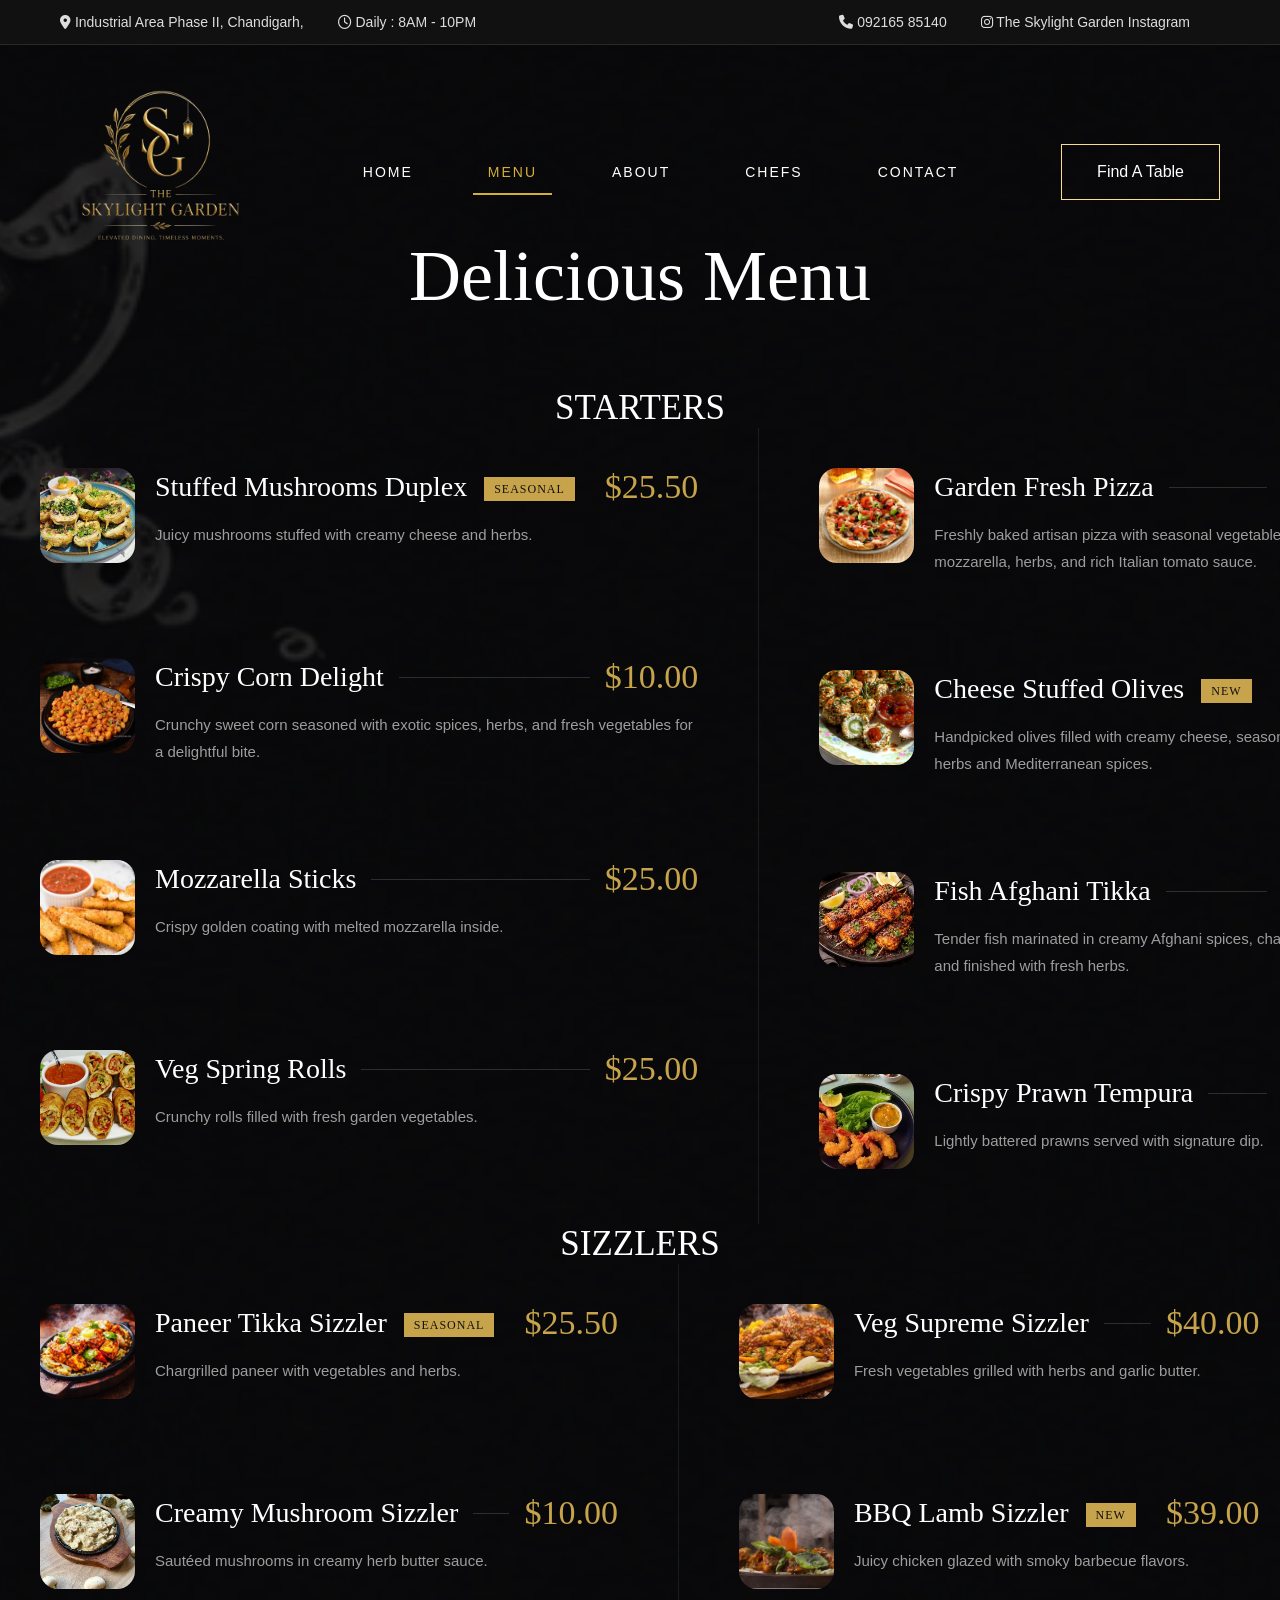
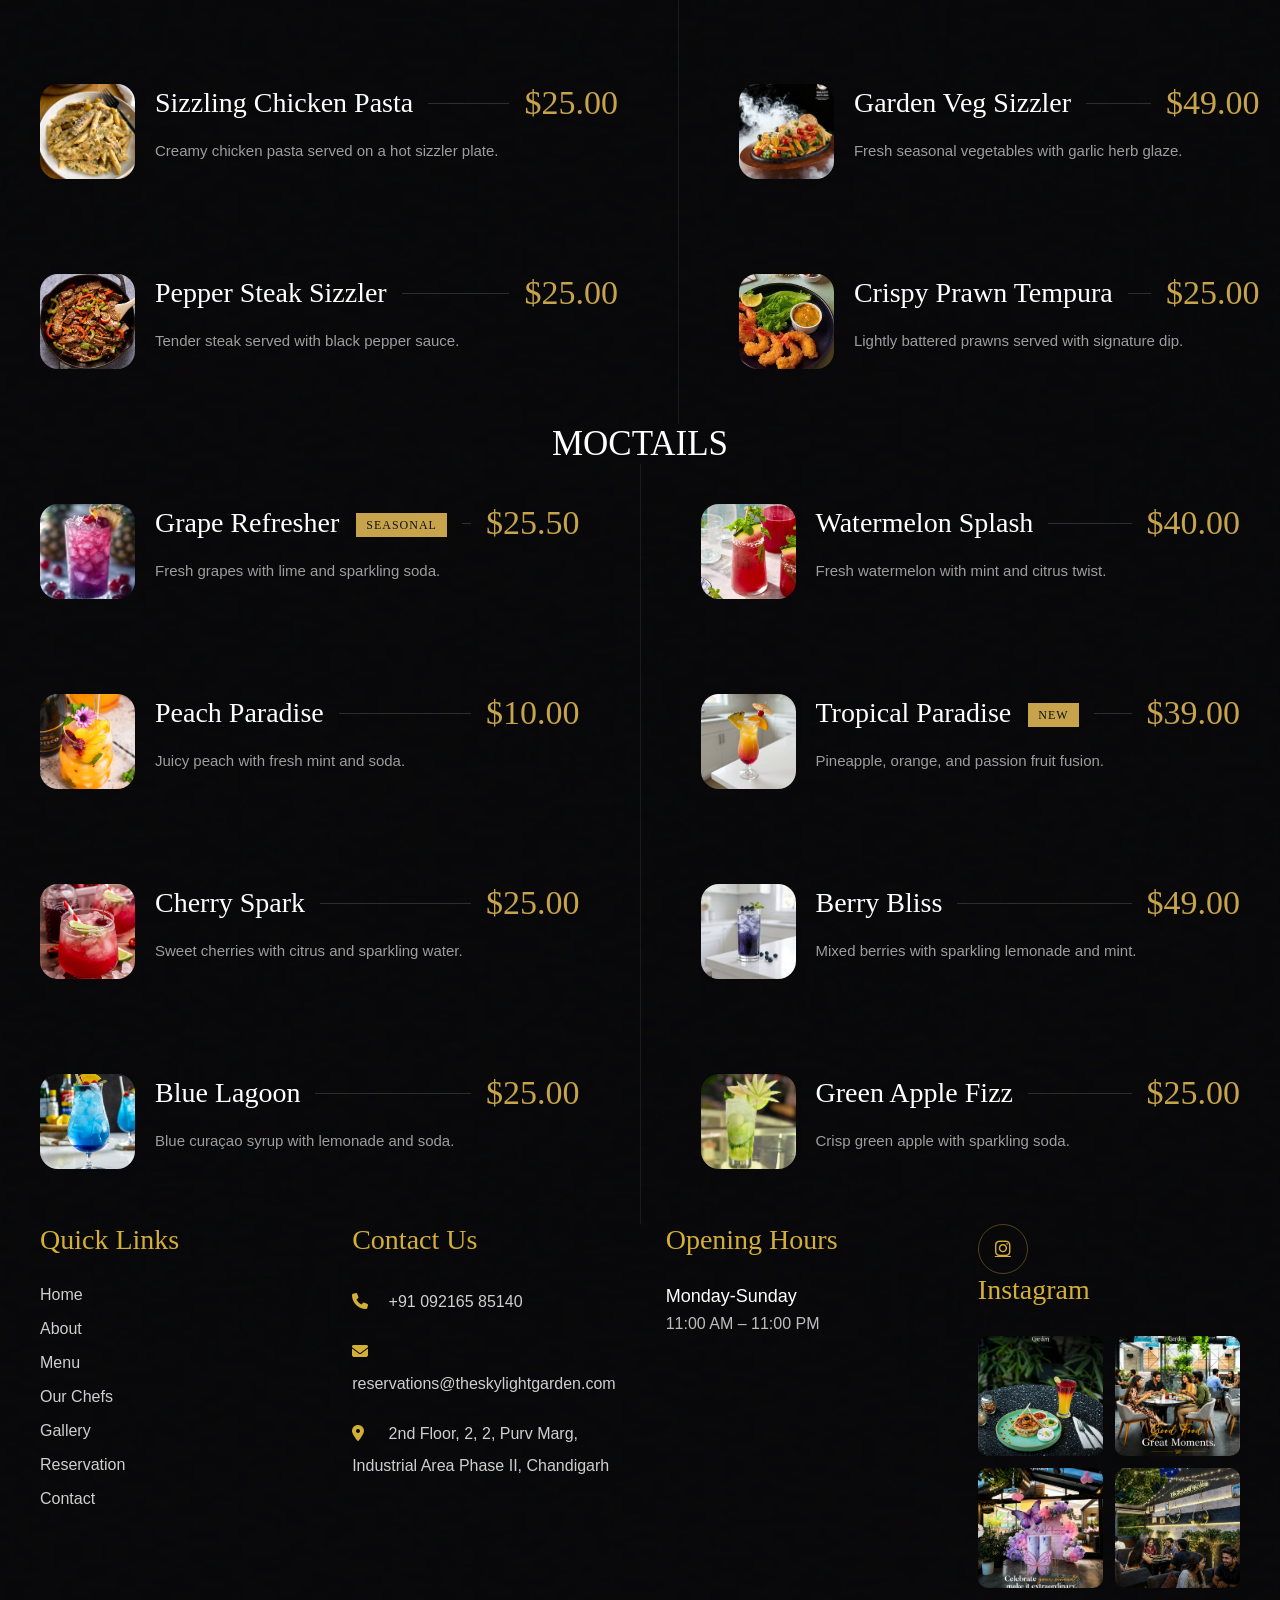
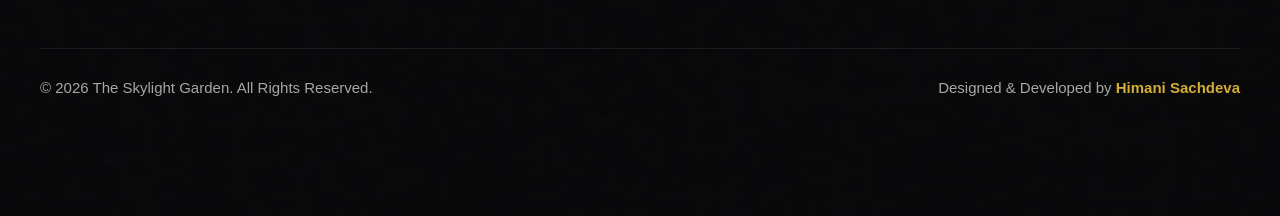
<file: menu.html>
<!DOCTYPE html>
<html lang="en">

<head>

    <meta charset="UTF-8">
    <meta name="viewport" content="width=device-width, initial-scale=1.0">

    <title>menu</title>

    <link rel="stylesheet" href="menu.css">
    <link rel="stylesheet" href="https://cdnjs.cloudflare.com/ajax/libs/font-awesome/6.7.2/css/all.min.css">
</head>

<body>
    <div class="topbar">

        <div class="left">

            <span><i class="fa-solid fa-location-dot"></i> Industrial Area Phase II, Chandigarh,</span>

            <span><i class="fa-regular fa-clock"></i> Daily : 8AM - 10PM</span>

        </div>

        <div class="right">

            <span><i class="fa-solid fa-phone"></i> 092165 85140</span>

            <span><i class="fa-brands fa-instagram"></i> The Skylight Garden Instagram</span>

        </div>

    </div>

    <!-- Navbar -->

    <header>

        <div class="logo">

            <img src="images/logo-removebg-preview.png">

        </div>

        <nav>

            <ul>

                <li><a href="index.html#home">HOME</a></li>
                <li><a href="#menu" class="active">MENU</a></li>
                <li><a href="index.html#about">ABOUT</a></li>
                <li><a href="index.html#chefs">CHEFS</a></li>
                <li><a href="index.html#contact">CONTACT</a></li>


            </ul>

        </nav>

        <a href="index.html#contact" class="btn">Find A Table</a>
    </header>






    <section class="menu-section" id="menu">


        <div class="container-menu">

            <!-- Section Heading -->

            <div class="section-title">

                <h2>Delicious Menu</h2>

            </div>
            <div class="title">
                <h3>STARTERS</h3>
            </div>


            <!-- Menu Wrapper -->

            <div class="menu-wrapper">



                <!-- LEFT MENU -->

                <div class="menu-column">

                    <!-- Item 1 -->

                    <div class="menu-item">

                        <div class="menu-img">
                            <img src="images/duplex.jpg" alt="">
                        </div>

                        <div class="menu-content">

                            <div class="menu-top">

                                <h3>
                                    Stuffed Mushrooms Duplex
                                    <span class="tag">Seasonal</span>
                                </h3>

                                <div class="line"></div>

                                <span class="price">$25.50</span>

                            </div>

                            <p>Juicy mushrooms stuffed with creamy cheese and herbs.</p>

                        </div>

                    </div>


                    <!-- Item 2 -->

                    <div class="menu-item">

                        <div class="menu-img">
                            <img src="images/corn.jpg" alt="">
                        </div>

                        <div class="menu-content">

                            <div class="menu-top">

                                <h3>Crispy Corn Delight</h3>

                                <div class="line"></div>

                                <span class="price">$10.00</span>

                            </div>

                            <p>
                                Crunchy sweet corn seasoned with exotic spices,
                                herbs, and fresh vegetables for a delightful bite.
                            </p>
                        </div>

                    </div>


                    <!-- Item 3 -->

                    <div class="menu-item">

                        <div class="menu-img">
                            <img src="images/sticks.jpg" alt="">
                        </div>

                        <div class="menu-content">

                            <div class="menu-top">

                                <h3>Mozzarella Sticks</h3>

                                <div class="line"></div>

                                <span class="price">$25.00</span>

                            </div>

                            <p>Crispy golden coating with melted mozzarella inside.</p>

                        </div>

                    </div>


                    <!-- Item 4 -->

                    <div class="menu-item">

                        <div class="menu-img">
                            <img src="images/spring roll.jpg" alt="">
                        </div>

                        <div class="menu-content">

                            <div class="menu-top">

                                <h3>Veg Spring Rolls</h3>

                                <div class="line"></div>

                                <span class="price">$25.00</span>

                            </div>

                            <p>Crunchy rolls filled with fresh garden vegetables.</p>
                        </div>

                    </div>

                </div>



                <!-- CENTER LINE -->

                <div class="middle-line"></div>



                <!-- RIGHT MENU -->

                <div class="menu-column">

                    <!-- Item 1 -->

                    <div class="menu-item">

                        <div class="menu-img">
                            <img src="images/pizza.jpg" alt="">
                        </div>

                        <div class="menu-content">

                            <div class="menu-top">

                                <h3>Garden Fresh Pizza</h3>

                                <div class="line"></div>

                                <span class="price">$40.00</span>

                            </div>

                            <p>
                                Freshly baked artisan pizza with seasonal vegetables,
                                premium mozzarella, herbs, and rich Italian tomato sauce.
                            </p>
                        </div>

                    </div>



                    <!-- Item 2 -->

                    <div class="menu-item">

                        <div class="menu-img">
                            <img src="images/-cheese-stuffed-olives-.webp" alt="">
                        </div>

                        <div class="menu-content">

                            <div class="menu-top">

                                <h3>
                                    Cheese Stuffed Olives
                                    <span class="tag">New</span>
                                </h3>

                                <div class="line"></div>

                                <span class="price">$39.00</span>

                            </div>

                            <p>
                                Handpicked olives filled with creamy cheese,
                                seasoned with fresh herbs and Mediterranean spices.
                            </p>

                        </div>

                    </div>



                    <!-- Item 3 -->

                    <div class="menu-item">

                        <div class="menu-img">
                            <img src="images/fish.jpg" alt="">
                        </div>

                        <div class="menu-content">

                            <div class="menu-top">

                                <h3>Fish Afghani Tikka </h3>

                                <div class="line"></div>

                                <span class="price">$49.00</span>

                            </div>

                            <p>
                                Tender fish marinated in creamy Afghani spices,
                                charcoal grilled and finished with fresh herbs.
                            </p>

                        </div>

                    </div>



                    <!-- Item 4 -->

                    <div class="menu-item">

                        <div class="menu-img">
                            <img src="images/pawn.jpg" alt="">
                        </div>

                        <div class="menu-content">

                            <div class="menu-top">

                                <h3>Crispy Prawn Tempura</h3>

                                <div class="line"></div>

                                <span class="price">$25.00</span>

                            </div>

                            <p>Lightly battered prawns served with signature dip.</p>
                        </div>

                    </div>

                </div>

            </div>











            <!------------------------------- sizzilers -------------------------------->



            <div class="title">
                <h3>SIZZLERS</h3>
            </div>


            <!-- Menu Wrapper -->

            <div class="menu-wrapper">



                <!-- LEFT MENU -->

                <div class="menu-column">

                    <!-- Item 1 -->

                    <div class="menu-item">

                        <div class="menu-img">
                            <img src="images/paneer tikka.jpg" alt="">
                        </div>

                        <div class="menu-content">

                            <div class="menu-top">

                                <h3>
                                    Paneer Tikka Sizzler
                                    <span class="tag">Seasonal</span>
                                </h3>

                                <div class="line"></div>

                                <span class="price">$25.50</span>

                            </div>

                            <p>Chargrilled paneer with vegetables and herbs.</p>

                        </div>

                    </div>


                    <!-- Item 2 -->

                    <div class="menu-item">

                        <div class="menu-img">
                            <img src="images/creamy mashroom.jpg" alt="">
                        </div>

                        <div class="menu-content">

                            <div class="menu-top">

                                <h3>Creamy Mushroom Sizzler</h3>

                                <div class="line"></div>

                                <span class="price">$10.00</span>

                            </div>

                            <p>Sautéed mushrooms in creamy herb butter sauce.</p>
                        </div>

                    </div>


                    <!-- Item 3 -->

                    <div class="menu-item">

                        <div class="menu-img">
                            <img src="images/chicken pasta.jpg" alt="">
                        </div>

                        <div class="menu-content">

                            <div class="menu-top">

                                <h3>Sizzling Chicken Pasta</h3>

                                <div class="line"></div>

                                <span class="price">$25.00</span>

                            </div>

                            <p>Creamy chicken pasta served on a hot sizzler plate.</p>

                        </div>

                    </div>


                    <!-- Item 4 -->

                    <div class="menu-item">

                        <div class="menu-img">
                            <img src="images/pepper steak.jpg" alt="">
                        </div>

                        <div class="menu-content">

                            <div class="menu-top">

                                <h3>Pepper Steak Sizzler</h3>

                                <div class="line"></div>

                                <span class="price">$25.00</span>

                            </div>

                            <p>Tender steak served with black pepper sauce.</p>
                        </div>

                    </div>

                </div>



                <!-- CENTER LINE -->

                <div class="middle-line"></div>



                <!-- RIGHT MENU -->

                <div class="menu-column">

                    <!-- Item 1 -->

                    <div class="menu-item">

                        <div class="menu-img">
                            <img src="images/supreme sizzilers.jpg" alt="">
                        </div>

                        <div class="menu-content">

                            <div class="menu-top">

                                <h3>Veg Supreme Sizzler</h3>

                                <div class="line"></div>

                                <span class="price">$40.00</span>

                            </div>

                            <p>Fresh vegetables grilled with herbs and garlic butter.</p>
                        </div>

                    </div>



                    <!-- Item 2 -->

                    <div class="menu-item">

                        <div class="menu-img">
                            <img src="images/bbq chicken.avif" alt="">
                        </div>

                        <div class="menu-content">

                            <div class="menu-top">

                                <h3>
                                    BBQ Lamb Sizzler
                                    <span class="tag">New</span>
                                </h3>

                                <div class="line"></div>

                                <span class="price">$39.00</span>

                            </div>

                            <p>Juicy chicken glazed with smoky barbecue flavors.</p>

                        </div>

                    </div>



                    <!-- Item 3 -->

                    <div class="menu-item">

                        <div class="menu-img">
                            <img src="images/garden sizzilers.jpg" alt="">
                        </div>

                        <div class="menu-content">

                            <div class="menu-top">

                                <h3>Garden Veg Sizzler </h3>

                                <div class="line"></div>

                                <span class="price">$49.00</span>

                            </div>

                            <p>Fresh seasonal vegetables with garlic herb glaze.</p>
                        </div>

                    </div>



                    <!-- Item 4 -->

                    <div class="menu-item">

                        <div class="menu-img">
                            <img src="images/pawn.jpg" alt="">
                        </div>

                        <div class="menu-content">

                            <div class="menu-top">

                                <h3>Crispy Prawn Tempura</h3>

                                <div class="line"></div>

                                <span class="price">$25.00</span>

                            </div>

                            <p>Lightly battered prawns served with signature dip.</p>
                        </div>

                    </div>

                </div>

            </div>


            <!-- Mocktails              -->


            <div class="title">
                <h3>MOCTAILS</h3>
            </div>


            <!-- Menu Wrapper -->

            <div class="menu-wrapper">



                <!-- LEFT MENU -->

                <div class="menu-column">

                    <!-- Item 1 -->

                    <div class="menu-item">

                        <div class="menu-img">
                            <img src="images/grapes.jpg" alt="">
                        </div>

                        <div class="menu-content">

                            <div class="menu-top">

                                <h3>
                                    Grape Refresher
                                    <span class="tag">Seasonal</span>
                                </h3>

                                <div class="line"></div>

                                <span class="price">$25.50</span>

                            </div>

                            <p>Fresh grapes with lime and sparkling soda.</p>

                        </div>

                    </div>


                    <!-- Item 2 -->

                    <div class="menu-item">

                        <div class="menu-img">
                            <img src="images/peach moctails.jpg" alt="">
                        </div>

                        <div class="menu-content">

                            <div class="menu-top">

                                <h3>Peach Paradise</h3>

                                <div class="line"></div>

                                <span class="price">$10.00</span>

                            </div>

                            <p>Juicy peach with fresh mint and soda.</p>
                        </div>

                    </div>


                    <!-- Item 3 -->

                    <div class="menu-item">

                        <div class="menu-img">
                            <img src="images/Cherry-Mocktail-28.webp" alt="">
                        </div>

                        <div class="menu-content">

                            <div class="menu-top">

                                <h3>Cherry Spark</h3>

                                <div class="line"></div>

                                <span class="price">$25.00</span>

                            </div>

                            <p>Sweet cherries with citrus and sparkling water.</p>

                        </div>

                    </div>


                    <!-- Item 4 -->

                    <div class="menu-item">

                        <div class="menu-img">
                            <img src="images/blue-lagoon-mocktail.jpg" alt="">
                        </div>

                        <div class="menu-content">

                            <div class="menu-top">

                                <h3>Blue Lagoon</h3>

                                <div class="line"></div>

                                <span class="price">$25.00</span>

                            </div>

                            <p>Blue curaçao syrup with lemonade and soda.</p>
                        </div>

                    </div>

                </div>



                <!-- CENTER LINE -->

                <div class="middle-line"></div>



                <!-- RIGHT MENU -->

                <div class="menu-column">

                    <!-- Item 1 -->

                    <div class="menu-item">

                        <div class="menu-img">
                            <img src="images/watermelon.jpg" alt="">
                        </div>

                        <div class="menu-content">

                            <div class="menu-top">

                                <h3>Watermelon Splash</h3>

                                <div class="line"></div>

                                <span class="price">$40.00</span>

                            </div>

                            <p>Fresh watermelon with mint and citrus twist.</p>
                        </div>

                    </div>



                    <!-- Item 2 -->

                    <div class="menu-item">

                        <div class="menu-img">
                            <img src="images/Tropical-Paradise.jpg" alt="">
                        </div>

                        <div class="menu-content">

                            <div class="menu-top">

                                <h3>
                                    Tropical Paradise <span class="tag">New</span>
                                </h3>

                                <div class="line"></div>

                                <span class="price">$39.00</span>

                            </div>

                            <p>Pineapple, orange, and passion fruit fusion.</p>

                        </div>

                    </div>



                    <!-- Item 3 -->

                    <div class="menu-item">

                        <div class="menu-img">
                            <img src="images/Blueberry.jpg" alt="">
                        </div>

                        <div class="menu-content">

                            <div class="menu-top">

                                <h3>Berry Bliss </h3>

                                <div class="line"></div>

                                <span class="price">$49.00</span>

                            </div>

                            <p>Mixed berries with sparkling lemonade and mint.</p>
                        </div>

                    </div>



                    <!-- Item 4 -->

                    <div class="menu-item">

                        <div class="menu-img">
                            <img src="images/green apple.jpg" alt="">
                        </div>

                        <div class="menu-content">

                            <div class="menu-top">

                                <h3>Green Apple Fizz</h3>

                                <div class="line"></div>

                                <span class="price">$25.00</span>

                            </div>

                            <p>Crisp green apple with sparkling soda.</p>
                        </div>

                    </div>

                </div>

            </div>

            <!------------------------------ footer ---------------------------------------------->
            <div class="footer-grid" id="footer">


                <!-- Quick Links -->

                <div class="footer-column">

                    <h3>Quick Links</h3>

                    <ul>

                        <li><a href="#">Home</a></li>

                        <li><a href="#">About</a></li>

                        <li><a href="#">Menu</a></li>

                        <li><a href="#">Our Chefs</a></li>

                        <li><a href="#">Gallery</a></li>

                        <li><a href="#">Reservation</a></li>

                        <li><a href="#">Contact</a></li>

                    </ul>

                </div>



                <!-- Contact -->

                <div class="footer-column">

                    <h3>Contact Us</h3>

                    <p>
                        <i class="fa-solid fa-phone"></i>
                        +91 092165 85140
                    </p>

                    <p>
                        <i class="fa-solid fa-envelope"></i>
                        reservations@theskylightgarden.com
                    </p>

                    <p>
                        <i class="fa-solid fa-location-dot"></i>
                        2nd Floor, 2, 2, Purv Marg, Industrial Area Phase II, Chandigarh
                    </p>

                </div>



                <!-- Opening Hours -->

                <div class="footer-column">

                    <h3>Opening Hours</h3>

                    <div class="hours">

                        <h4>Monday-Sunday</h4>

                        <span>11:00 AM – 11:00 PM</span>

                    </div>


                </div>



                <!-- Instagram Gallery -->

                <div class="footer-column">
                    <div class="footer-social">

                        <a href="https://www.instagram.com/skylightchandigarh/" target="_blank"><i
                                class="fab fa-instagram"></i></a>
                        <h3>Instagram</h3>
                    </div>



                    <div class="insta-gallery">

                        <img src="images/insta 1.png" alt="">

                        <img src="images/insta 2.png" alt="">

                        <img src="images/insta 3.png" alt="">

                        <img src="images/insta 4.png" alt="">

                    </div>

                </div>

            </div>



            <!--=====================
            SOCIAL ICONS
        =====================-->





            <!--=====================
            BOTTOM
        =====================-->

            <div class="footer-bottom">

                <p>
                    © 2026 The Skylight Garden. All Rights Reserved.
                </p>

                <p>
                    Designed &amp; Developed by
                    <span>Himani Sachdeva</span>
                </p>

            </div>

        </div>

        </footer>

        <script src="menu.js"></script>

</body>

</html>
</file>
<file: menu.css>
*{
margin:0;
padding:0;
box-sizing:border-box;
}

body{
font-family:Poppins,sans-serif;
background:#111;
overflow-x:hidden;
}
.topbar{

height:45px;

background:#111;

color:#ddd;

display:flex;

justify-content:space-between;

align-items:center;

padding:0 60px;

font-size:14px;

border-bottom:1px solid rgba(255,255,255,.1);

}

.topbar span{

margin-right:30px;

}

header{

position:absolute;

top:45px;

left:0;

width:100%;

display:flex;

justify-content:space-between;

align-items:center;

padding:25px 60px;

z-index:99;

}

.logo img{
    width: 200px; ;
    height:200px ;
}



nav ul{

display:flex;

list-style:none;

gap:45px;

}

nav a{

color:white;

text-decoration:none;

font-size:14px;

letter-spacing:2px;

}

nav ul li a{
    color: #fff;
    text-decoration: none;
    padding: 10px 15px;
    transition: 0.3s ease;
    position: relative;
}

/* Hover */
nav ul li a:hover{
    color: #d4af37;
}

/* Active Link */
nav ul li a.active{
    color: #d4af37;
}

/* Underline Effect */
nav ul li a::after{
    content: "";
    position: absolute;
    left: 0;
    bottom: -5px;
    width: 0;
    height: 2px;
    background: #d4af37;
    transition: 0.3s;
}

nav ul li a:hover::after,
nav ul li a.active::after{
    width: 100%;
}

.btn{

padding:18px 35px;

border:1px solid #f8de8c;

color:white;

text-decoration:none;

transition:.4s;

}

.btn:hover{

background:#fbe292;

color:#111;

}





.menu-section{
    padding:120px 0;
    background:url(images/menu\ bg.png) center/cover no-repeat;
    position:relative;
}
.container-menu{
    width:1200px;
    max-width:100%;
    margin:auto;
    margin-top: 70px;
}

/*=========================
      TITLE
==========================*/

.section-title{
    text-align:center;
    margin-bottom:70px;
}




.section-title h2{
    font-family:Georgia,serif;
    font-size:72px;
    color:#fff;
    font-weight:400;
    margin-bottom: 70px;
}

.title h3{
     font-family:Georgia,serif;
     text-align: center;
    font-size:35px;
    color:#fff;
    font-weight:400;
   
}


/*=========================
      MENU LAYOUT
==========================*/

.menu-wrapper{
    display:grid;
    grid-template-columns:1fr 1px 1fr;
    gap:60px;
    align-items:start;
}

.middle-line{
    width:1px;
    background:rgba(255,255,255,.08);
    height:100%;
    min-height:380px;
}

/*=========================
      MENU ITEM
==========================*/


.menu-item{
    display:flex;
    gap:20px;
    margin-bottom:55px;
    padding-top: 40px;
}

.menu-img{
    width:95px;
    height:95px;
    flex-shrink:0;
}

.menu-img img{
    width:100%;
    height:100%;
    border-radius:18px;
    object-fit:cover;
}

/*=========================
      CONTENT
==========================*/

.menu-content{
    flex:1;
}

.menu-top{
    display:flex;
    align-items:center;
    margin-bottom:15px;
}

.menu-top h3{
    color:#fff;
    font-size:28px;
    font-family:Georgia,serif;
    font-weight:400;
    white-space:nowrap;
}

.line{
    flex:1;
    height:1px;
    background:rgba(255,255,255,.15);
    margin:0 15px;
}

.price{
    color:#c7a44b;
    font-size:34px;
    font-family:Georgia,serif;
}

.menu-content p{
    color:#9d9d9d;
    font-size:15px;
    line-height:1.8;
}

/*=========================
      TAGS
==========================*/

.tag{
    background:#c7a44b;
    color:#111;
    font-size:12px;
    padding:5px 10px;
    margin-left:10px;
    text-transform:uppercase;
    letter-spacing:1px;
    vertical-align:middle;
}

/*=========================
      BOTTOM
==========================*/

.menu-bottom{
    text-align:center;
    margin-top:70px;
}

.menu-bottom p{
    color:#ddd;
    margin-bottom:35px;
    font-size:20px;
}

.menu-bottom span{
    color:#c7a44b;
}

.menu-btn{
    display:inline-block;
    padding:18px 45px;
    border:2px solid #c7a44b;
    color:#fff;
    text-decoration:none;
    letter-spacing:3px;
    transition:.4s;
}

.menu-btn:hover{
    background:#c7a44b;
    color:#111;
}

/*=========================
      HOVER
==========================*/

.menu-item:hover .menu-img img{
    transform:scale(1.08);
}

.menu-img img{
    transition:.4s;
}

.menu-item:hover h3{
    color:#c7a44b;
    transition:.4s;
}
.sizzilers{
    min-height:900px;
    padding:80px 0;
}
/*=========================
      RESPONSIVE
==========================*/

@media(max-width:991px){

.menu-wrapper{
    grid-template-columns:1fr;
}

.middle-line{
    display:none;
}

.section-title h2{
    font-size:52px;
}

.menu-item{
    flex-direction:column;
}

.menu-top{
    flex-wrap:wrap;
}

.line{
    display:none;
}

.price{
    width:100%;
    margin-top:10px;
}

}

@media(max-width:576px){

.section-title h2{
    font-size:42px;
}

.menu-top h3{
    font-size:28px;
}

.price{
    font-size:28px;
}

.menu-content p{
    font-size:15px;
}

.menu-btn{
    padding:15px 30px;
}

}

  /* //////////////////////////////// footer /////////////////////////////////////////////////////////// */

  /*==================================
        FOOTER
==================================*/

.footer{
    position: relative;
    background:#050505;
    padding:100px 0 30px;
    overflow:hidden;
}

/* Optional Background Image */

.footer::before{
    content:"";
    position:absolute;
    inset:0;
    background:url(images/footer-bg.jpg) center/cover no-repeat;
    opacity:.08;
    z-index:0;
}

.footer-overlay{
    position:absolute;
    inset:0;
    background:rgba(0,0,0,.85);
    z-index:1;
}

.footer-container{
    width:1300px;
    max-width:90%;
    margin:auto;
    position:relative;
    z-index:2;
}

/*==================================
        TOP
==================================*/

.footer-top{
    text-align:center;
    margin-bottom:70px;
}

.footer-logo{
    width:110px;
    margin-bottom:20px;
}

.footer-top h2{
    font-size:60px;
    color:#fff;
    font-family:Georgia,serif;
    font-weight:400;
    margin-bottom:15px;
}

.footer-top p{
    color:#b8b8b8;
    font-size:18px;
    letter-spacing:1px;
}

/*==================================
        GRID
==================================*/

.footer-grid{
    display:grid;
    grid-template-columns:repeat(4,1fr);
    gap:50px;
    padding-bottom:60px;
    border-bottom:1px solid rgba(255,255,255,.08);
}

.footer-column h3{
    color:#d4af37;
    font-size:28px;
    margin-bottom:30px;
    font-family:Georgia,serif;
    font-weight:400;
}

/*==================================
        LINKS
==================================*/

.footer-column ul{
    list-style:none;
}

.footer-column ul li{
    margin-bottom:16px;
}

.footer-column ul li a{
    color:#cfcfcf;
    text-decoration:none;
    transition:.4s;
    position:relative;
}

.footer-column ul li a::after{
    content:"";
    position:absolute;
    left:0;
    bottom:-5px;
    width:0;
    height:2px;
    background:#d4af37;
    transition:.4s;
}

.footer-column ul li a:hover{
    color:#d4af37;
}

.footer-column ul li a:hover::after{
    width:100%;
}

/*==================================
        CONTACT
==================================*/

.footer-column p{
    color:#cfcfcf;
    line-height:2;
    margin-bottom:18px;
    font-size:16px;
}

.footer-column p i{
    color:#d4af37;
    margin-right:12px;
    width:20px;
}

/*==================================
        HOURS
==================================*/

.hours{
    margin-bottom:25px;
}

.hours h4{
    color:#fff;
    margin-bottom:8px;
    font-size:18px;
    font-weight:500;
}

.hours span{
    color:#bdbdbd;
    font-size:16px;
}

/*==================================
        INSTAGRAM
==================================*/

.insta-gallery{
    display:grid;
    grid-template-columns:repeat(2,1fr);
    gap:12px;
}

.insta-gallery img{
    width:100%;
    height:120px;
    object-fit:cover;
    border-radius:10px;
    transition:.4s;
    cursor:pointer;
}

.insta-gallery img:hover{
    transform:scale(1.08);
    border:2px solid #d4af37;
}

/*==================================
        SOCIAL
==================================*/

.footer-column .footer-social a span{
    display:flex;
    justify-content:center;
    gap:20px;
    margin:45px 0;
}

.footer-social a{
    width:50px;
    height:50px;
    border:1px solid rgba(212,175,55,.35);
    border-radius:50%;
    display:flex;
    justify-content:center;
    align-items:center;
    color:#d4af37;
    font-size:18px;
    transition:.4s;
}

.footer-social a:hover{
    background:#d4af37;
    color:#111;
    transform:translateY(-5px);
}

/*==================================
        BOTTOM
==================================*/

.footer-bottom{
    display:flex;
    justify-content:space-between;
    align-items:center;
    flex-wrap:wrap;
    gap:15px;
    padding-top:30px;
}

.footer-bottom p{
    color:#a7a7a7;
    font-size:15px;
}

.footer-bottom span{
    color:#d4af37;
    font-weight:600;
}

/*==================================
        RESPONSIVE
==================================*/

@media(max-width:992px){

.footer-grid{
    grid-template-columns:repeat(2,1fr);
}

.footer-top h2{
    font-size:46px;
}

.footer-bottom{
    justify-content:center;
    text-align:center;
}

}

@media(max-width:768px){

.footer{
    padding:80px 0 30px;
}

.footer-grid{
    grid-template-columns:1fr;
    text-align:center;
}

.footer-top h2{
    font-size:38px;
}

.footer-top p{
    font-size:16px;
}

.footer-column p i{
    margin-right:8px;
}

.footer-social{
    gap:15px;
}

.footer-social a{
    width:45px;
    height:45px;
}

.insta-gallery{
    max-width:300px;
    margin:auto;
}

}

@media(max-width:480px){

.footer-top h2{
    font-size:32px;
}

.footer-column h3{
    font-size:24px;
}

.footer-bottom p{
    font-size:14px;
}

}
</file>
